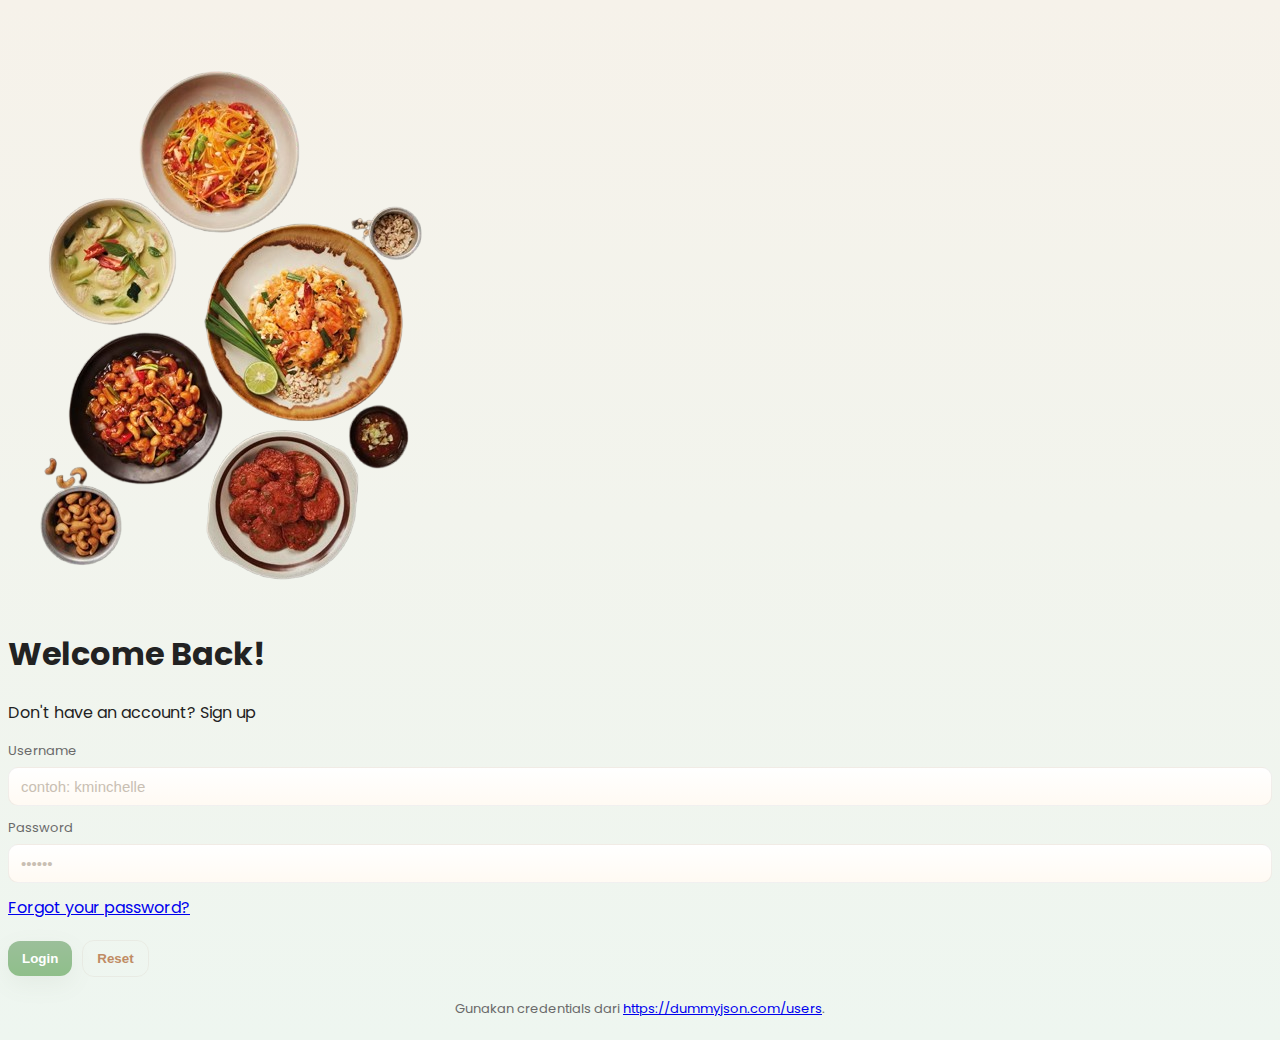
<file: favorites.html>
<!doctype html>

<html lang="id">
<head>
  <meta charset="utf-8" />
  <meta name="viewport" content="width=device-width,initial-scale=1" />
  <title>Recipe Collection — Favorites</title>

  <!-- Fonts -->

  <link href="https://fonts.googleapis.com/css2?family=DM+Serif+Display&family=Poppins:wght@300;400;600&display=swap" rel="stylesheet">

  <link rel="stylesheet" href="favorites.css" />
</head>
<body class="page-bg">
  <header class="nav">
    <div class="nav-left">
      <div class="brand-wrap">
        <h2 class="brand small">Recipe Collection</h2>
        <span class="subtle">Cozy • Lofi</span>
      </div>
    </div>
    <div class="nav-right">
      <div class="user-info">
        <span id="userName" class="user-name">Welcome, Guest!</span>
        <button id="logoutBtn" class="btn btn--ghost">Logout</button>
      </div>
    </div>
  </header>

  <main class="wrap">
    <section class="favorites-section">
      <div class="favorites-header">
        <h1>My Favorite Recipes</h1>
        <button id="backBtn" class="btn btn--ghost">← Back to Recipes</button>
      </div>
      <div id="favoritesList" class="grid"></div>
      <div id="noFavorites" class="no-favorites hidden">
        <p>You haven't added any favorites yet.</p>
        <button id="goToRecipesBtn" class="btn btn--primary">Browse Recipes</button>
      </div>
    </section>
  </main>

  <!-- modal for full recipe -->

  <div id="modal" class="modal hidden" aria-hidden="true">
    <div class="modal-content card">
      <button id="modalClose" class="btn btn--ghost modal-close">Close</button>
      <div id="modalBody" class="modal-body"></div>
    </div>
  </div>

  <script src="favorites.js"></script>

</body>
</html>
</file>
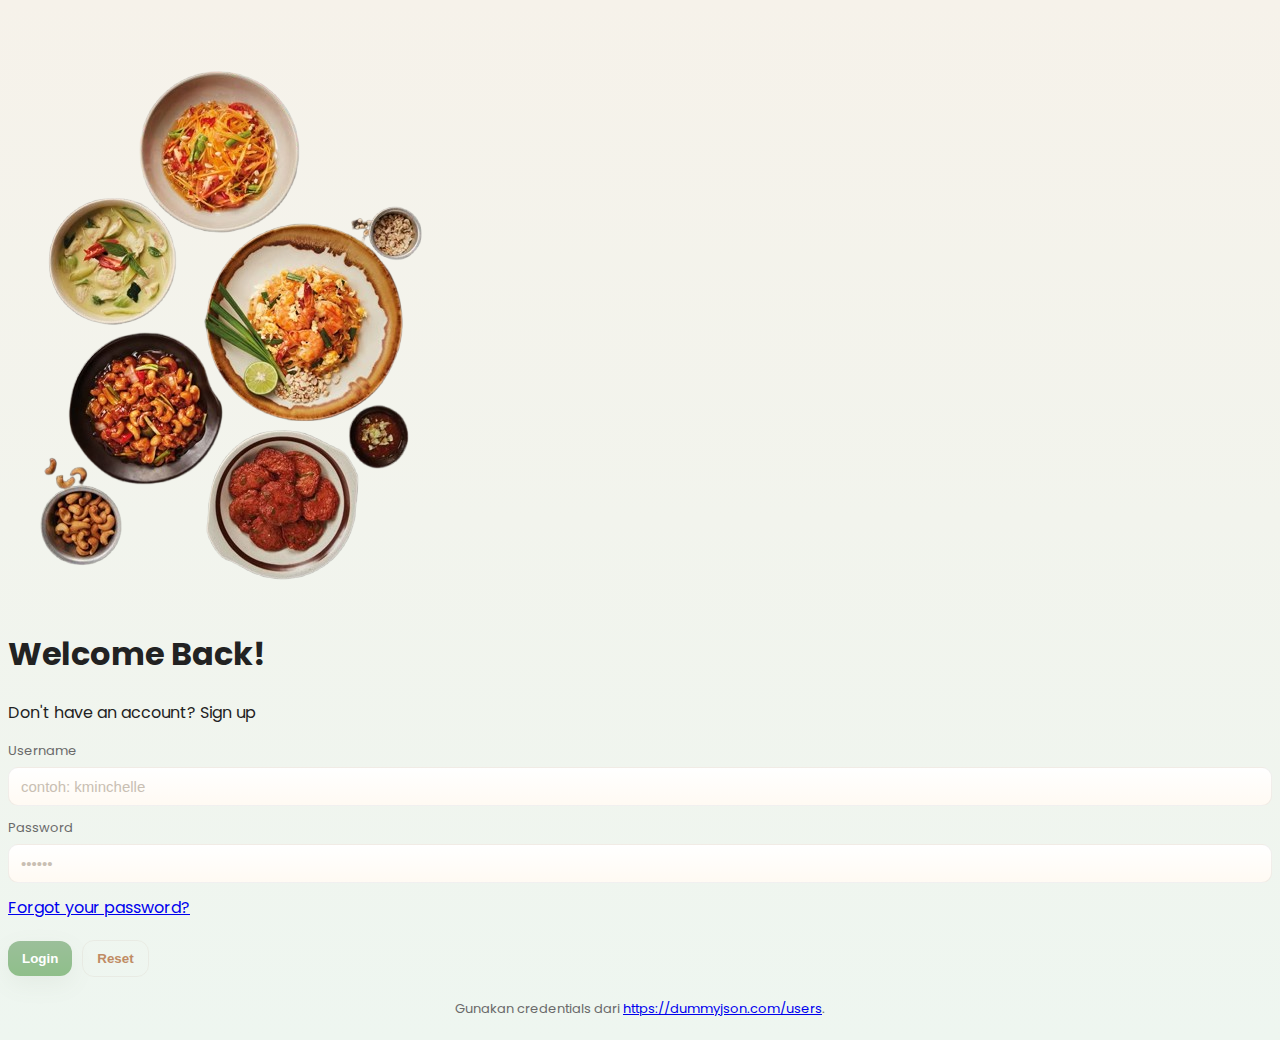
<file: login.html>
<!doctype html>
<html lang="id">
<head>
  <meta charset="utf-8" />
  <meta name="viewport" content="width=device-width,initial-scale=1" />
  <title>Recipe Collection — Login</title>

  <link href="https://fonts.googleapis.com/css2?family=DM+Serif+Display&family=Poppins:wght@300;400;600&display=swap" rel="stylesheet">
  <link rel="stylesheet" href="login.css" />
  <style>
    #message {
      margin-top: 1rem;
      font-size: 0.9rem;
      text-align: center;
      padding: 0.5rem 1rem;
      border-radius: 8px;
      display: none;
    }
    #message.error {
      display: block;
      background-color: #ffe5e5;
      color: #c62828;
    }
    #message.success {
      display: block;
      background-color: #e8f5e9;
      color: #2e7d32;
    }
  </style>
</head>

<body>
  <main class="login-wrapper">
    <div class="login-left">
      <img src="src/image1.png" alt="Ilustrasi masakan">
    </div>

    <div class="login-right">
      <div class="login-content">
        <h1 class="welcome-title">Welcome Back!</h1>
        <p class="welcome-sub">
          Don't have an account? <span>Sign up</span>
        </p>

        <form id="loginForm" class="form">
          <label class="label">
            <span class="label-text">Username</span>
            <input id="username" name="username" type="text" required autocomplete="username" placeholder="contoh: kminchelle" />
          </label>

          <label class="label">
            <span class="label-text">Password</span>
            <input id="password" name="password" type="password" required autocomplete="current-password" placeholder="••••••" />
          </label>

          <a href="#" class="forgot">Forgot your password?</a>

          <div class="form-row">
            <button id="loginBtn" type="submit" class="btn btn--primary">Login</button>
            <button type="button" class="btn btn--ghost" onclick="location.reload()">Reset</button>
          </div>

          <p id="message"></p>

          <p class="hint">
            Gunakan credentials dari
            <a href="https://dummyjson.com/users" target="_blank">https://dummyjson.com/users</a>.<br>
          </p>
        </form>
      </div>
    </div>
  </main>

  <script src="login.js"></script>
</body>
</html>
</file>
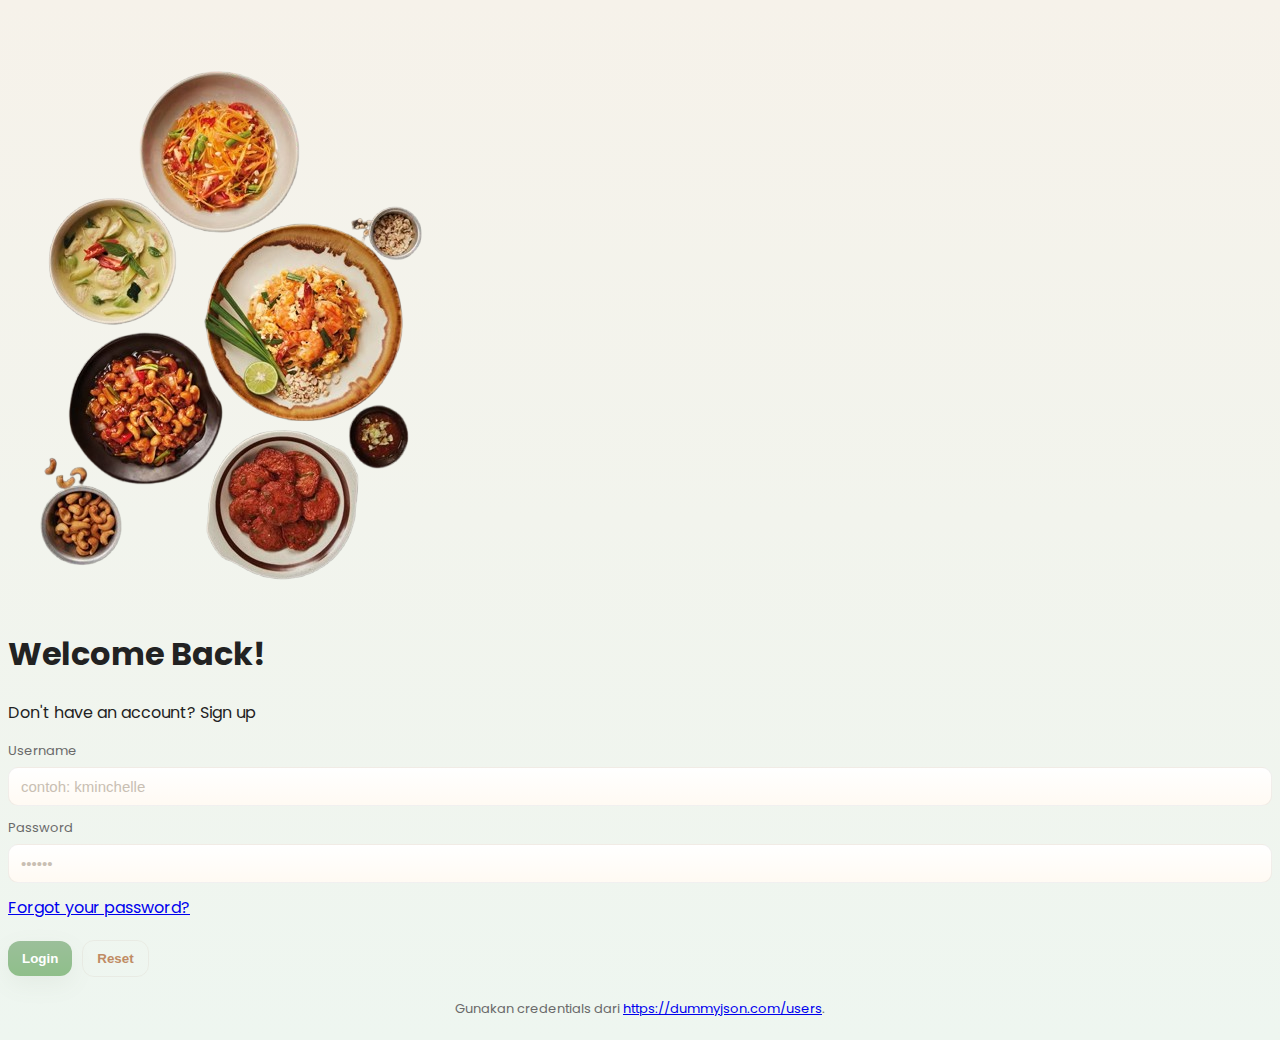
<file: profil.html>
<!doctype html>

<html lang="id">
<head>
  <meta charset="utf-8" />
  <meta name="viewport" content="width=device-width,initial-scale=1" />
  <title>Recipe Collection — Profile</title>

  <!-- Fonts -->

  <link href="https://fonts.googleapis.com/css2?family=DM+Serif+Display&family=Poppins:wght@300;400;600&display=swap" rel="stylesheet">

  <link rel="stylesheet" href="profil.css" />
</head>
<body class="page-bg">
  <header class="nav">
    <div class="nav-left">
      <div class="brand-wrap">
        <h2 class="brand small">Recipe Collection</h2>
        <span class="subtle">Cozy • Lofi</span>
      </div>
    </div>
    <div class="nav-right">
      <div class="user-info">
        <span id="userName" class="user-name">Welcome, Guest!</span>
        <button id="logoutBtn" class="btn btn--ghost">Logout</button>
      </div>
    </div>
  </header>

  <main class="wrap">
    <section class="profile-section">
      <div class="profile-header">
        <h1>My Profile</h1>
        <button id="backBtn" class="btn btn--ghost">← Back to Recipes</button>
      </div>
      <div id="profileDetails" class="profile-details card">
        <!-- Profile details will be populated here -->
      </div>
    </section>
  </main>

  <script src="profil.js"></script>

</body>
</html>
</file>
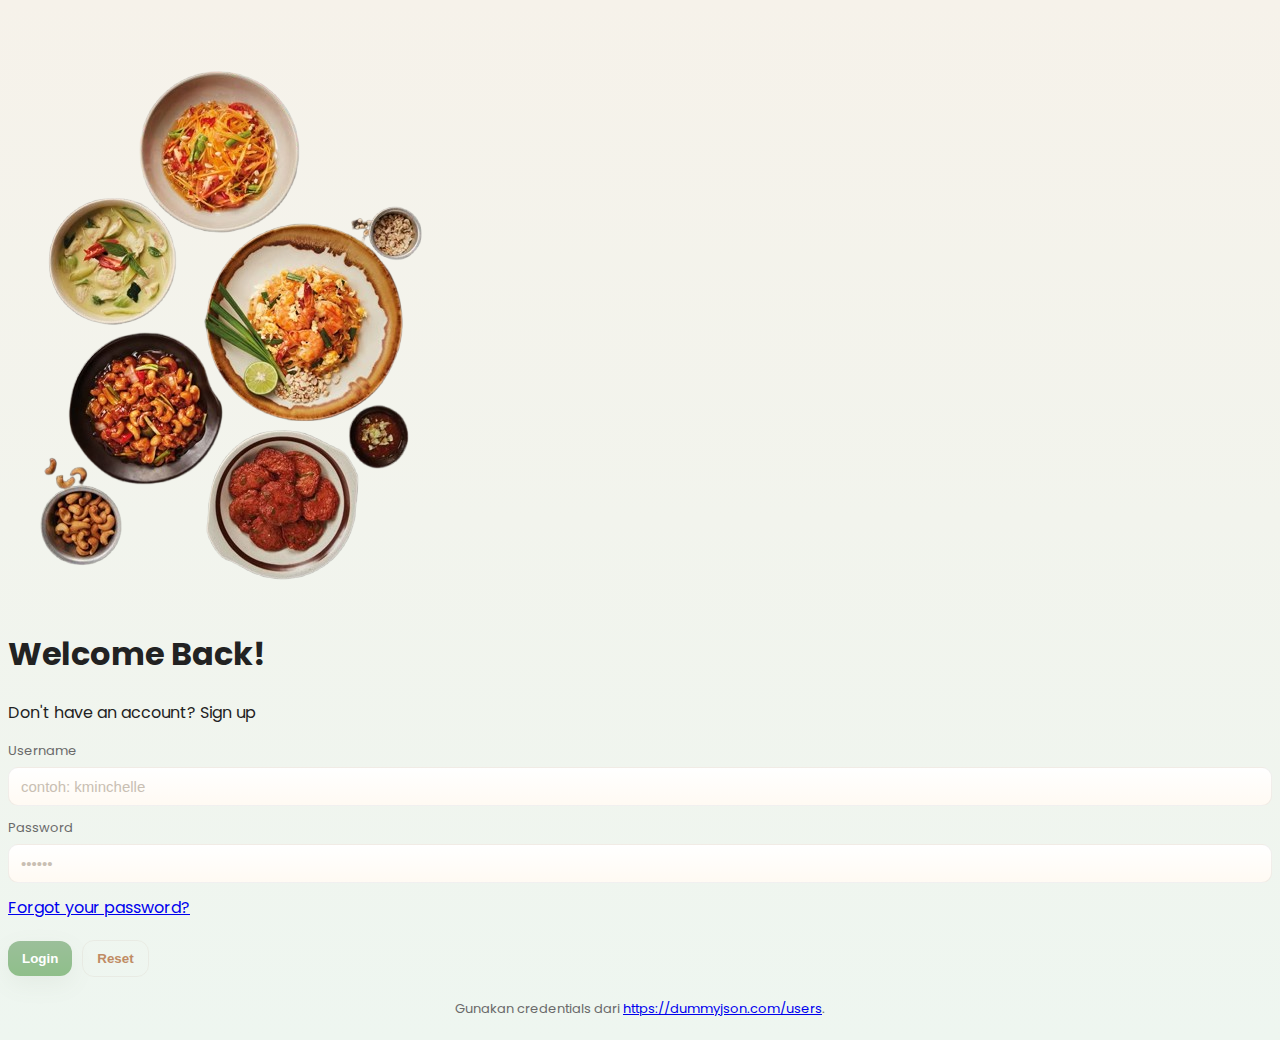
<file: recipes.html>
<!doctype html>

<html lang="id">
<head>
  <meta charset="utf-8" />
  <meta name="viewport" content="width=device-width,initial-scale=1" />
  <title>Recipe Collection — Recipes</title>

  <!-- Fonts -->

  <link href="https://fonts.googleapis.com/css2?family=DM+Serif+Display&family=Poppins:wght@300;400;600&display=swap" rel="stylesheet">

  <link rel="stylesheet" href="style.css" />
</head>
<body class="page-bg">
  <header class="nav">
    <div class="nav-left">
      <button id="menuToggle" class="hamburger" aria-label="menu">☰</button>
      <div class="brand-wrap">
        <h2 class="brand small">Recipe Collection</h2>
        <span class="subtle">Cozy • Lofi</span>
      </div>
    </div>
    <div class="nav-right">
      <div class="user-info">
        <span id="userName" class="user-name">Welcome, Guest!</span>
        <button id="logoutBtn" class="btn btn--ghost">Logout</button>
      </div>
    </div>
  </header>

  <section class="hero">
    <div class="hero-content">
      <h1>Your Recipe Collection</h1>
      <p>Discover and manage your favorite recipes.</p>
    </div>
  </section>

  <nav class="sort-navbar">
    <div class="sort-left">
      <input id="searchInput" type="text" placeholder="Search recipes..." />
    </div>
    <div class="sort-right">
      <select id="cuisineFilter">
        <option value="">All Cuisines</option>
      </select>
    </div>
  </nav>

  <main class="wrap">
<section class="content">
  <div class="controls-inline card">
    <div class="results-meta">
      <span id="resultsCount">— recipes</span>
    </div>
    <div class="actions">
      <select id="sortBtn" class="btn btn--ghost">
        <option value="">Sort by Rating</option>
        <option value="asc">Low to High</option>
        <option value="desc">High to Low</option>
      </select>
    </div>
  </div>

  <section id="recipesList" class="grid"></section>

  <div class="center">
    <button id="showMoreBtn" class="btn btn--primary">Show More</button>
  </div>
</section>

  </main>

  <!-- modal for full recipe -->

  <div id="modal" class="modal hidden" aria-hidden="true">
    <div class="modal-content card">
      <button id="modalClose" class="btn btn--ghost modal-close">Close</button>
      <div id="modalBody" class="modal-body"></div>
    </div>
  </div>

  <script src="recipes.js"></script>

</body>
</html>
</file>
<file: favorites.css>
:root{
--bg-100: #f6f2ea;    /* warm cream */
--bg-200: #eef6f0;    /* soft mint */
--card: #fffaf6;      /* paper */
--accent: #9bbf9a;    /* soft green */
--accent-2: #c08b64;  /* warm brown */
--muted: #6a6a6a;
--glass: rgba(255,255,255,0.6);
--shadow: 0 6px 18px rgba(25,20,15,0.06);
--round: 14px;
--radius-sm: 10px;
--max-width: 1100px;
--transition: 220ms cubic-bezier(.2,.9,.3,1);
--glass-border: rgba(150,120,85,0.06);
}

/* fonts fallback */
body { font-family: "Poppins", system-ui, -apple-system, "Segoe UI", Roboto, "Helvetica Neue", Arial; color:#222; background: linear-gradient(180deg,var(--bg-100),var(--bg-200)); -webkit-font-smoothing:antialiased; -moz-osx-font-smoothing:grayscale; }

/* page wrapper */
.wrap { max-width: var(--max-width); margin: 28px auto; padding: 0 18px; box-sizing: border-box; }

/* cards */
.card { background: var(--card); border-radius: var(--round); padding: 18px; box-shadow: var(--shadow); border: 1px solid var(--glass-border); }

/* buttons */
.btn { font-weight:600; padding: 10px 14px; border-radius: 12px; cursor: pointer; border: none; transition: transform var(--transition), box-shadow var(--transition); }
.btn:active { transform: translateY(1px); }
.btn--primary { background: linear-gradient(180deg,var(--accent), #8fbf8a); color: #fff; box-shadow: 0 8px 24px rgba(115,130,100,0.08); }
.btn--ghost { background: transparent; color: var(--accent-2); border: 1px solid rgba(160,120,90,0.08); }

/* top nav */
.nav { display:flex; justify-content:space-between; align-items:center; gap:12px; padding: 12px 20px; margin-bottom: 12px; border-radius: 12px; background: linear-gradient(90deg, rgba(255,255,250,0.7), rgba(245,255,250,0.6)); box-shadow: var(--shadow); border: 1px solid rgba(180,150,110,0.04); }
.nav-left { display:flex; gap:10px; align-items:center; }
.nav-right { display:flex; align-items:center; }
.user-info { display:flex; align-items:center; gap:8px; }
.brand-wrap { display:flex; flex-direction:column; line-height:1; }
.subtle { color: var(--muted); font-size: 13px; }

/* favorites section */
.favorites-section { min-height: 40vh; }
.favorites-header { display: flex; justify-content: space-between; align-items: center; margin-bottom: 20px; }
.favorites-header h1 { margin: 0; color: var(--accent-2); }
.no-favorites { text-align: center; padding: 40px; color: var(--muted); }

/* grid */
.grid { display:grid; grid-template-columns: repeat(auto-fill, minmax(220px, 1fr)); gap: 16px; align-items:stretch; }

/* recipe card */
.recipe-card { display:flex; flex-direction:column; gap:10px; padding: 12px; }
.recipe-card img { width:100%; height:150px; object-fit:cover; border-radius:10px; box-shadow: 0 6px 18px rgba(30,20,10,0.04); }
.recipe-card h3 { margin:0; font-size:18px; color:#3c5a44; font-weight:600; }
.recipe-card button { margin-top: auto; width: 100%; }
.meta { color:var(--muted); font-size:13px; margin:0; }
.rating { font-weight:600; color: #b77a4a; }

/* modal */
.modal { position:fixed; inset:0; display:flex; align-items:center; justify-content:center; background: rgba(8,8,8,0.35); padding: 20px; z-index:30; }
.modal-content { width: min(920px, 96%); padding: 18px; border-radius: 12px; max-height: 90vh; overflow:auto; }
.modal-close { display:block; margin-left:auto; }
.modal-recipe-layout { display: flex; gap: 20px; margin-bottom: 20px; }
.modal-image { max-width: 300px; width: 100%; border-radius: 10px; flex-shrink: 0; }
.recipe-details { flex: 1; }
.recipe-details p { margin: 0 0 10px; }
.tags-container { display: flex; flex-wrap: wrap; gap: 5px; margin-top: 10px; }
.tag { background: var(--accent); color: white; padding: 4px 8px; border-radius: 12px; font-size: 12px; }
.modal-content h3 { margin-top: 20px; margin-bottom: 10px; }
.modal-content ul, .modal-content ol { padding-left: 20px; }
.modal-content li { margin-bottom: 5px; }

/* micro interactions */
input, select, button { transition: box-shadow var(--transition), transform var(--transition); }
button:hover { transform: translateY(-2px); box-shadow: 0 10px 30px rgba(80,70,60,0.06); }

/* utility */
.hidden { display:none !important; }
.center { text-align:center; }
.small { font-size: 13px; color: var(--muted); }
::placeholder { color: #c9bfb3; font-weight:300; }
code { background: #fff7f2; padding: 2px 6px; border-radius: 6px; font-size: 13px; }
::selection { background: rgba(155,191,154,0.15); }
</file>
<file: login.css>
:root{
--bg-100: #f6f2ea;    /* warm cream */
--bg-200: #eef6f0;    /* soft mint */
--card: #fffaf6;      /* paper */
--accent: #9bbf9a;    /* soft green */
--accent-2: #c08b64;  /* warm brown */
--muted: #6a6a6a;
--glass: rgba(255,255,255,0.6);
--shadow: 0 6px 18px rgba(25,20,15,0.06);
--round: 14px;
--radius-sm: 10px;
--max-width: 1100px;
--transition: 220ms cubic-bezier(.2,.9,.3,1);
--glass-border: rgba(150,120,85,0.06);
}

/* fonts fallback */
body { font-family: "Poppins", system-ui, -apple-system, "Segoe UI", Roboto, "Helvetica Neue", Arial; color:#222; background: linear-gradient(180deg,var(--bg-100),var(--bg-200)); -webkit-font-smoothing:antialiased; -moz-osx-font-smoothing:grayscale; }

/* cards */
.card { background: var(--card); border-radius: var(--round); padding: 18px; box-shadow: var(--shadow); border: 1px solid var(--glass-border); }

/* small modifiers */
.card--glass { background: linear-gradient(180deg, rgba(255,255,255,0.9), rgba(255,255,250,0.85)); backdrop-filter: blur(6px); }
.login-card { max-width: 480px; margin-left: auto; margin-right: auto; text-align: left; }
.brand { font-family: "DM Serif Display", serif; letter-spacing: 0.6px; font-size: 28px; margin: 6px 0 2px; color: #3d5b4b; }
.brand.small { font-size: 18px; margin: 0; color: #3a5a4a; }

/* hero layout for login */
.hero { display: grid; grid-template-columns: 160px 1fr; gap: 20px; align-items: center; margin-bottom: 20px; }
.hero-art { display: flex; justify-content: center; align-items: center; margin-bottom: 1.5rem; }
.hero-art svg { display: block; margin: 0 auto;
}
.lead { color: var(--muted); margin: 0 0 12px 0; font-weight:300; }

/* form */
.form { display:flex; flex-direction:column; gap:12px; margin-top:8px; }
.label { display:flex; flex-direction:column; gap:6px; }
.label-text { font-size:13px; color:var(--muted); }
input[type="text"], input[type="password"], input, select {
padding: 10px 12px; border-radius: 10px; border: 1px solid rgba(80,70,60,0.08); font-size: 15px; outline: none;
background: linear-gradient(180deg,#fff,#fffaf3);
transition: box-shadow var(--transition), transform var(--transition);
}
input:focus, select:focus { box-shadow: 0 6px 18px rgba(155,191,154,0.06); transform: translateY(-1px); border-color: rgba(155,191,154,0.8); }

.login-centered {
  display: flex;
  align-items: center;
  justify-content: center;
  min-height: 100vh;
}

.login-container {
  display: flex;
  flex-direction: column;
  align-items: center;
  justify-content: center;
  width: 100%;
  padding: 1.5rem;
}

.login-box {
  display: flex;
  flex-direction: row;
  align-items: center;
  justify-content: center;
  gap: 2rem;
  width: 100%;
  max-width: 900px;
  padding: 2rem 3rem;
}

.hero-art {
  flex: 1;
  display: flex;
  justify-content: center;
  align-items: center;
}

.login-form-side {
  flex: 1;
  display: flex;
  flex-direction: column;
  justify-content: center;
}

/* buttons */
.btn { font-weight:600; padding: 10px 14px; border-radius: 12px; cursor: pointer; border: none; transition: transform var(--transition), box-shadow var(--transition); }
.btn:active { transform: translateY(1px); }
.btn--primary { background: linear-gradient(180deg,var(--accent), #8fbf8a); color: #fff; box-shadow: 0 8px 24px rgba(115,130,100,0.08); }
.btn--ghost { background: transparent; color: var(--accent-2); border: 1px solid rgba(160,120,90,0.08); }

/* Feedback message styles */
.msg {
  margin-top: 0.8rem;
  font-size: 0.95rem;
  font-weight: 500;
  transition: all 0.3s ease;
}
.msg.error {
  color: #b54747;
  background-color: rgba(255, 235, 235, 0.6);
  border-radius: 8px;
  padding: 0.5rem 1rem;
}

.msg.success {
  color: #3a7a4e;
  background-color: rgba(224, 255, 230, 0.6);
  border-radius: 8px;
  padding: 0.5rem 1rem;
}


/* small helpers */
.form-row { display:flex; gap: 10px; align-items:center; margin-top:8px; }
.msg { color: #6b4b3a; font-size: 14px; margin-top:6px; min-height:20px; }
.hint { color: var(--muted); font-size: 13px; margin-top:10px; text-align:center; }

/* footer */
.foot { text-align:center; color:var(--muted); margin-top: 18px; }

/* micro interactions */
input, select, button { transition: box-shadow var(--transition), transform var(--transition); }
button:hover { transform: translateY(-2px); box-shadow: 0 10px 30px rgba(80,70,60,0.06); }

/* utility */
.hidden { display:none !important; }
.center { text-align:center; }
.small { font-size: 13px; color: var(--muted); }
::placeholder { color: #c9bfb3; font-weight:300; }
code { background: #fff7f2; padding: 2px 6px; border-radius: 6px; font-size: 13px; }
::selection { background: rgba(155,191,154,0.15); }

@media (max-width: 999px) {
.hero { grid-template-columns: 120px 1fr; gap:12px; padding: 6px; }
.login-card { max-width: 640px; }
}

@media (max-width: 768px) {
.hero { grid-template-columns: 1fr; text-align:center; }
.hero-art { order: -1; margin-bottom: 8px; }
.card { padding: 14px; border-radius: 12px; }
.form-row { flex-direction: column; }
.btn { width:100%; }
}

@media (max-width: 768px) {
  .login-box {
    flex-direction: column;
    text-align: center;
    padding: 1.5rem;
  }

  .hero-art {
    margin-bottom: 1rem;
  }

  .login-form-side {
    width: 100%;
  }
}

@media (max-width: 480px) {
body { font-size: 14px; }
.brand { font-size: 22px; }
.login-card { padding: 14px; margin: 0 6px; }
.hero-art svg { width: 96px; height:96px; }
}
</file>
<file: profil.css>
:root{
--bg-100: #f6f2ea;    /* warm cream */
--bg-200: #eef6f0;    /* soft mint */
--card: #fffaf6;      /* paper */
--accent: #9bbf9a;    /* soft green */
--accent-2: #c08b64;  /* warm brown */
--muted: #6a6a6a;
--glass: rgba(255,255,255,0.6);
--shadow: 0 6px 18px rgba(25,20,15,0.06);
--round: 14px;
--radius-sm: 10px;
--max-width: 1100px;
--transition: 220ms cubic-bezier(.2,.9,.3,1);
--glass-border: rgba(150,120,85,0.06);
}

/* fonts fallback */
body { font-family: "Poppins", system-ui, -apple-system, "Segoe UI", Roboto, "Helvetica Neue", Arial; color:#222; background: linear-gradient(180deg,var(--bg-100),var(--bg-200)); -webkit-font-smoothing:antialiased; -moz-osx-font-smoothing:grayscale; }

/* page wrapper */
.wrap { max-width: var(--max-width); margin: 28px auto; padding: 0 18px; box-sizing: border-box; }

/* cards */
.card { background: var(--card); border-radius: var(--round); padding: 18px; box-shadow: var(--shadow); border: 1px solid var(--glass-border); }

/* buttons */
.btn { font-weight:600; padding: 10px 14px; border-radius: 12px; cursor: pointer; border: none; transition: transform var(--transition), box-shadow var(--transition); }
.btn:active { transform: translateY(1px); }
.btn--primary { background: linear-gradient(180deg,var(--accent), #8fbf8a); color: #fff; box-shadow: 0 8px 24px rgba(115,130,100,0.08); }
.btn--ghost { background: transparent; color: var(--accent-2); border: 1px solid rgba(160,120,90,0.08); }

/* top nav */
.nav { display:flex; justify-content:space-between; align-items:center; gap:12px; padding: 12px 20px; margin-bottom: 12px; border-radius: 12px; background: linear-gradient(90deg, rgba(255,255,250,0.7), rgba(245,255,250,0.6)); box-shadow: var(--shadow); border: 1px solid rgba(180,150,110,0.04); }
.nav-left { display:flex; gap:10px; align-items:center; }
.nav-right { display:flex; align-items:center; }
.user-info { display:flex; align-items:center; gap:8px; }
.brand-wrap { display:flex; flex-direction:column; line-height:1; }
.subtle { color: var(--muted); font-size: 13px; }

/* profile section */
.profile-section { max-width: 800px; margin: 0 auto; }
.profile-header { display: flex; justify-content: space-between; align-items: center; margin-bottom: 20px; }
.profile-header h1 { margin: 0; color: var(--accent-2); }
.profile-details { padding: 24px; }
.profile-details h2 { margin-top: 0; color: var(--accent-2); }
.profile-details .detail-grid { display: grid; grid-template-columns: repeat(auto-fit, minmax(200px, 1fr)); gap: 16px; }
.profile-details p { margin: 8px 0; }

/* micro interactions */
input, select, button { transition: box-shadow var(--transition), transform var(--transition); }
button:hover { transform: translateY(-2px); box-shadow: 0 10px 30px rgba(80,70,60,0.06); }

/* utility */
.hidden { display:none !important; }
.center { text-align:center; }
.small { font-size: 13px; color: var(--muted); }
::placeholder { color: #c9bfb3; font-weight:300; }
code { background: #fff7f2; padding: 2px 6px; border-radius: 6px; font-size: 13px; }
::selection { background: rgba(155,191,154,0.15); }
</file>
<file: style.css>
:root{
--bg-100: #f6f2ea;    /* warm cream */
--bg-200: #eef6f0;    /* soft mint */
--card: #fffaf6;      /* paper */
--accent: #9bbf9a;    /* soft green */
--accent-2: #c08b64;  /* warm brown */
--muted: #6a6a6a;
--glass: rgba(255,255,255,0.6);
--shadow: 0 6px 18px rgba(25,20,15,0.06);
--round: 14px;
--radius-sm: 10px;
--max-width: 1100px;
--transition: 220ms cubic-bezier(.2,.9,.3,1);
--glass-border: rgba(150,120,85,0.06);
}

/* fonts fallback */
body { font-family: "Poppins", system-ui, -apple-system, "Segoe UI", Roboto, "Helvetica Neue", Arial; color:#222; background: linear-gradient(180deg,var(--bg-100),var(--bg-200)); -webkit-font-smoothing:antialiased; -moz-osx-font-smoothing:grayscale; }

/* page wrapper */
.wrap { max-width: var(--max-width); margin: 28px auto; padding: 0 18px; box-sizing: border-box; }

/* cards */
.card { background: var(--card); border-radius: var(--round); padding: 18px; box-shadow: var(--shadow); border: 1px solid var(--glass-border); }

/* small modifiers */
.card--glass { background: linear-gradient(180deg, rgba(255,255,255,0.9), rgba(255,255,250,0.85)); backdrop-filter: blur(6px); }
.login-card { max-width: 480px; margin-left: auto; margin-right: auto; text-align: left; }
.brand { font-family: "DM Serif Display", serif; letter-spacing: 0.6px; font-size: 28px; margin: 6px 0 2px; color: #3d5b4b; }
.brand.small { font-size: 18px; margin: 0; color: #3a5a4a; }

/* hero layout for login */
.hero { display: grid; grid-template-columns: 160px 1fr; gap: 20px; align-items: center; margin-bottom: 20px; }
.hero-art { display: flex; justify-content: center; align-items: center; margin-bottom: 1.5rem; }
.hero-art svg { display: block; margin: 0 auto;
}
.lead { color: var(--muted); margin: 0 0 12px 0; font-weight:300; }

/* form */
.form { display:flex; flex-direction:column; gap:12px; margin-top:8px; }
.label { display:flex; flex-direction:column; gap:6px; }
.label-text { font-size:13px; color:var(--muted); }
input[type="text"], input[type="password"], input, select {
padding: 10px 12px; border-radius: 10px; border: 1px solid rgba(80,70,60,0.08); font-size: 15px; outline: none;
background: linear-gradient(180deg,#fff,#fffaf3);
transition: box-shadow var(--transition), transform var(--transition);
}
input:focus, select:focus { box-shadow: 0 6px 18px rgba(155,191,154,0.06); transform: translateY(-1px); border-color: rgba(155,191,154,0.8); }

.login-centered {
  display: flex;
  align-items: center;
  justify-content: center;
  min-height: 100vh;
}

.login-container {
  display: flex;
  flex-direction: column;
  align-items: center;
  justify-content: center;
  width: 100%;
  padding: 1.5rem;
}

.login-box {
  display: flex;
  flex-direction: row;
  align-items: center;
  justify-content: center;
  gap: 2rem;
  width: 100%;
  max-width: 900px;
  padding: 2rem 3rem;
}

.hero-art {
  flex: 1;
  display: flex;
  justify-content: center;
  align-items: center;
}

.login-form-side {
  flex: 1;
  display: flex;
  flex-direction: column;
  justify-content: center;
}

/* buttons */
.btn { font-weight:600; padding: 10px 14px; border-radius: 12px; cursor: pointer; border: none; transition: transform var(--transition), box-shadow var(--transition); }
.btn:active { transform: translateY(1px); }
.btn--primary { background: linear-gradient(180deg,var(--accent), #8fbf8a); color: #fff; box-shadow: 0 8px 24px rgba(115,130,100,0.08); }
.btn--ghost { background: transparent; color: var(--accent-2); border: 1px solid rgba(160,120,90,0.08); }

/* Feedback message styles */
.msg {
  margin-top: 0.8rem;
  font-size: 0.95rem;
  font-weight: 500;
  transition: all 0.3s ease;
}
.msg.error {
  color: #b54747;
  background-color: rgba(255, 235, 235, 0.6);
  border-radius: 8px;
  padding: 0.5rem 1rem;
}

.msg.success {
  color: #3a7a4e;
  background-color: rgba(224, 255, 230, 0.6);
  border-radius: 8px;
  padding: 0.5rem 1rem;
}


/* small helpers */
.form-row { display:flex; gap: 10px; align-items:center; margin-top:8px; }
.msg { color: #6b4b3a; font-size: 14px; margin-top:6px; min-height:20px; }
.hint { color: var(--muted); font-size: 13px; margin-top:10px; text-align:center; }

/* footer */
.foot { text-align:center; color:var(--muted); margin-top: 18px; }

/* hero section */
.hero { background-image: url('https://images.unsplash.com/photo-1504674900247-0877df9cc836?ixlib=rb-4.0.3&auto=format&fit=crop&w=1200&q=80'); background-size: cover; background-position: center; padding: 60px 20px; color: white; margin-bottom: 20px; display: flex; align-items: center; justify-content: center; }
.hero-content { text-align: center; }
.hero-content h1 { font-size: 2.5rem; margin: 0 0 10px; text-shadow: 2px 2px 4px rgba(0,0,0,0.5); }
.hero-content p { font-size: 1.2rem; margin: 0; text-shadow: 1px 1px 2px rgba(0,0,0,0.5); }

/* sort navbar */
.sort-navbar { display: flex; justify-content: space-between; align-items: center; gap: 20px; padding: 15px 20px; margin-bottom: 20px; background: var(--card); border-radius: var(--round); box-shadow: var(--shadow); border: 1px solid var(--glass-border); }
.sort-left { flex: 1; }
.sort-middle { flex: 1; text-align: center; }
.sort-right { flex: 1; text-align: right; }
.sort-navbar input { width: 100%; padding: 8px 12px; border-radius: 8px; border: 1px solid rgba(80,70,60,0.08); font-size: 14px; background: linear-gradient(180deg,#fff,#fffaf3); }
.sort-navbar select { width: 100%; padding: 8px 12px; border-radius: 8px; border: 1px solid rgba(160,120,90,0.08); font-size: 14px; background: transparent; color: var(--accent-2); cursor: pointer; }

/* top nav */
.nav { display:flex; justify-content:space-between; align-items:center; gap:12px; padding: 12px 20px; margin-bottom: 12px; border-radius: 12px; background: linear-gradient(90deg, rgba(255,255,250,0.7), rgba(245,255,250,0.6)); box-shadow: var(--shadow); border: 1px solid rgba(180,150,110,0.04); }
.nav-left { display:flex; gap:10px; align-items:center; }
.nav-right { display:flex; align-items:center; }
.user-info { display:flex; align-items:center; gap:8px; }
.brand-wrap { display:flex; flex-direction:column; line-height:1; }
.subtle { color: var(--muted); font-size: 13px; }

/* hamburger */
.hamburger { background: transparent; border: none; font-size: 18px; padding: 6px 8px; border-radius: 8px; cursor: pointer; color: var(--accent-2); }

/* layout for recipes page */
.content { min-height: 40vh; }

/* controls and grid */
.controls-inline { display:flex; justify-content:space-between; align-items:center; gap:12px; margin-bottom: 14px; }
.results-meta { color:var(--muted); font-size:14px; }
.actions select { background: transparent; color: var(--accent-2); border: 1px solid rgba(160,120,90,0.08); padding: 8px 12px; border-radius: 12px; font-size: 14px; cursor: pointer; }

.grid { display:grid; grid-template-columns: repeat(auto-fill, minmax(220px, 1fr)); gap: 16px; align-items:stretch; }

/* recipe card */
.recipe-card { display:flex; flex-direction:column; gap:10px; padding: 12px; }
.recipe-card img { width:100%; height:150px; object-fit:cover; border-radius:10px; box-shadow: 0 6px 18px rgba(30,20,10,0.04); }
.recipe-card h3 { margin:0; font-size:18px; color:#3c5a44; font-weight:600; }
.recipe-card button { margin-top: auto; width: 100%; }
.meta { color:var(--muted); font-size:13px; margin:0; }
.rating { font-weight:600; color: #b77a4a; }

/* center show more */
.center { text-align:center; margin: 20px 0; }

/* modal */
.modal { position:fixed; inset:0; display:flex; align-items:center; justify-content:center; background: rgba(8,8,8,0.35); padding: 20px; z-index:30; }
.modal-content { width: min(920px, 96%); padding: 18px; border-radius: 12px; max-height: 90vh; overflow:auto; }
.modal-close { display:block; margin-left:auto; }
.modal-recipe-layout { display: flex; gap: 20px; margin-bottom: 20px; }
.modal-image { max-width: 300px; width: 100%; border-radius: 10px; flex-shrink: 0; }
.recipe-details { flex: 1; }
.recipe-details p { margin: 0 0 10px; }
.tags-container { display: flex; flex-wrap: wrap; gap: 5px; margin-top: 10px; }
.tag { background: var(--accent); color: white; padding: 4px 8px; border-radius: 12px; font-size: 12px; }
.modal-content h3 { margin-top: 20px; margin-bottom: 10px; }
.modal-content ul, .modal-content ol { padding-left: 20px; }
.modal-content li { margin-bottom: 5px; }

/* responsive adjustments */

@media (max-width: 999px) {
.hero { grid-template-columns: 120px 1fr; gap:12px; padding: 6px; }
.grid { grid-template-columns: repeat(auto-fill, minmax(200px, 1fr)); }
.login-card { max-width: 640px; }
main.wrap { display:block; }
}

@media (max-width: 768px) {
 .nav { flex-direction:row; gap:8px; padding:10px; }
 .user-info { flex-direction: row; justify-content: flex-end; gap: 8px; }
 .hero { grid-template-columns: 1fr; text-align:center; }
 .hero-art { order: -1; margin-bottom: 8px; }
 .card { padding: 14px; border-radius: 12px; }
 .grid { grid-template-columns: repeat(auto-fill, minmax(180px, 1fr)); }
 .recipe-card img { height: 140px; }
 .form-row { flex-direction: column; }
 .btn { width:100%; }
}

@media (max-width: 768px) {
  .login-box {
    flex-direction: column;
    text-align: center;
    padding: 1.5rem;
  }

  .hero-art {
    margin-bottom: 1rem;
  }

  .login-form-side {
    width: 100%;
  }
}

@media (max-width: 480px) {
body { font-size: 14px; }
.brand { font-size: 22px; }
.login-card { padding: 14px; margin: 0 6px; }
.grid { grid-template-columns: 1fr; gap:12px; }
.recipe-card img { height: 180px; }
.hero-art svg { width: 96px; height:96px; }
.nav { padding: 10px 12px; border-radius: 10px; }
.hamburger { display: inline-flex; }
}

/* micro interactions */
input, select, button { transition: box-shadow var(--transition), transform var(--transition); }
button:hover { transform: translateY(-2px); box-shadow: 0 10px 30px rgba(80,70,60,0.06); }

/* utility */
.hidden { display:none !important; }
.center { text-align:center; }
.small { font-size: 13px; color: var(--muted); }
::placeholder { color: #c9bfb3; font-weight:300; }
code { background: #fff7f2; padding: 2px 6px; border-radius: 6px; font-size: 13px; }
::selection { background: rgba(155,191,154,0.15); }
/* end of style.css */
</file>
